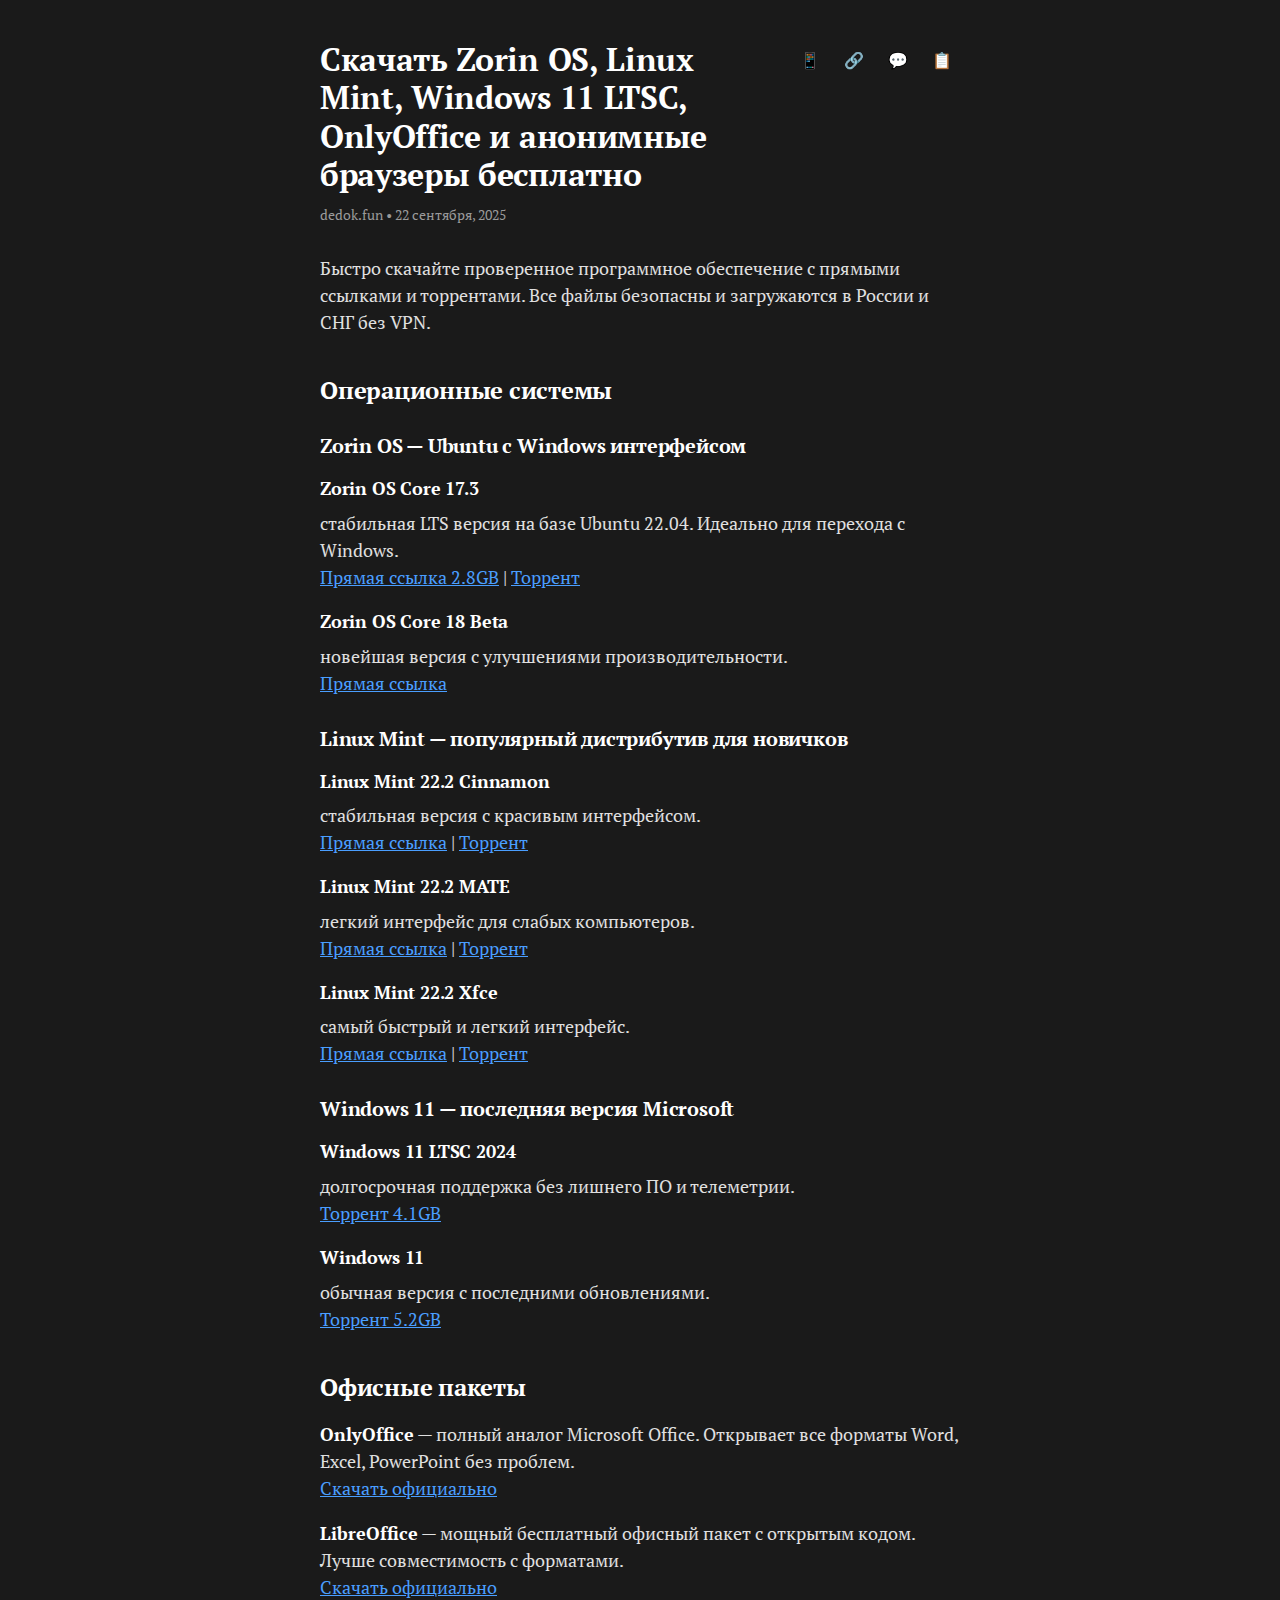
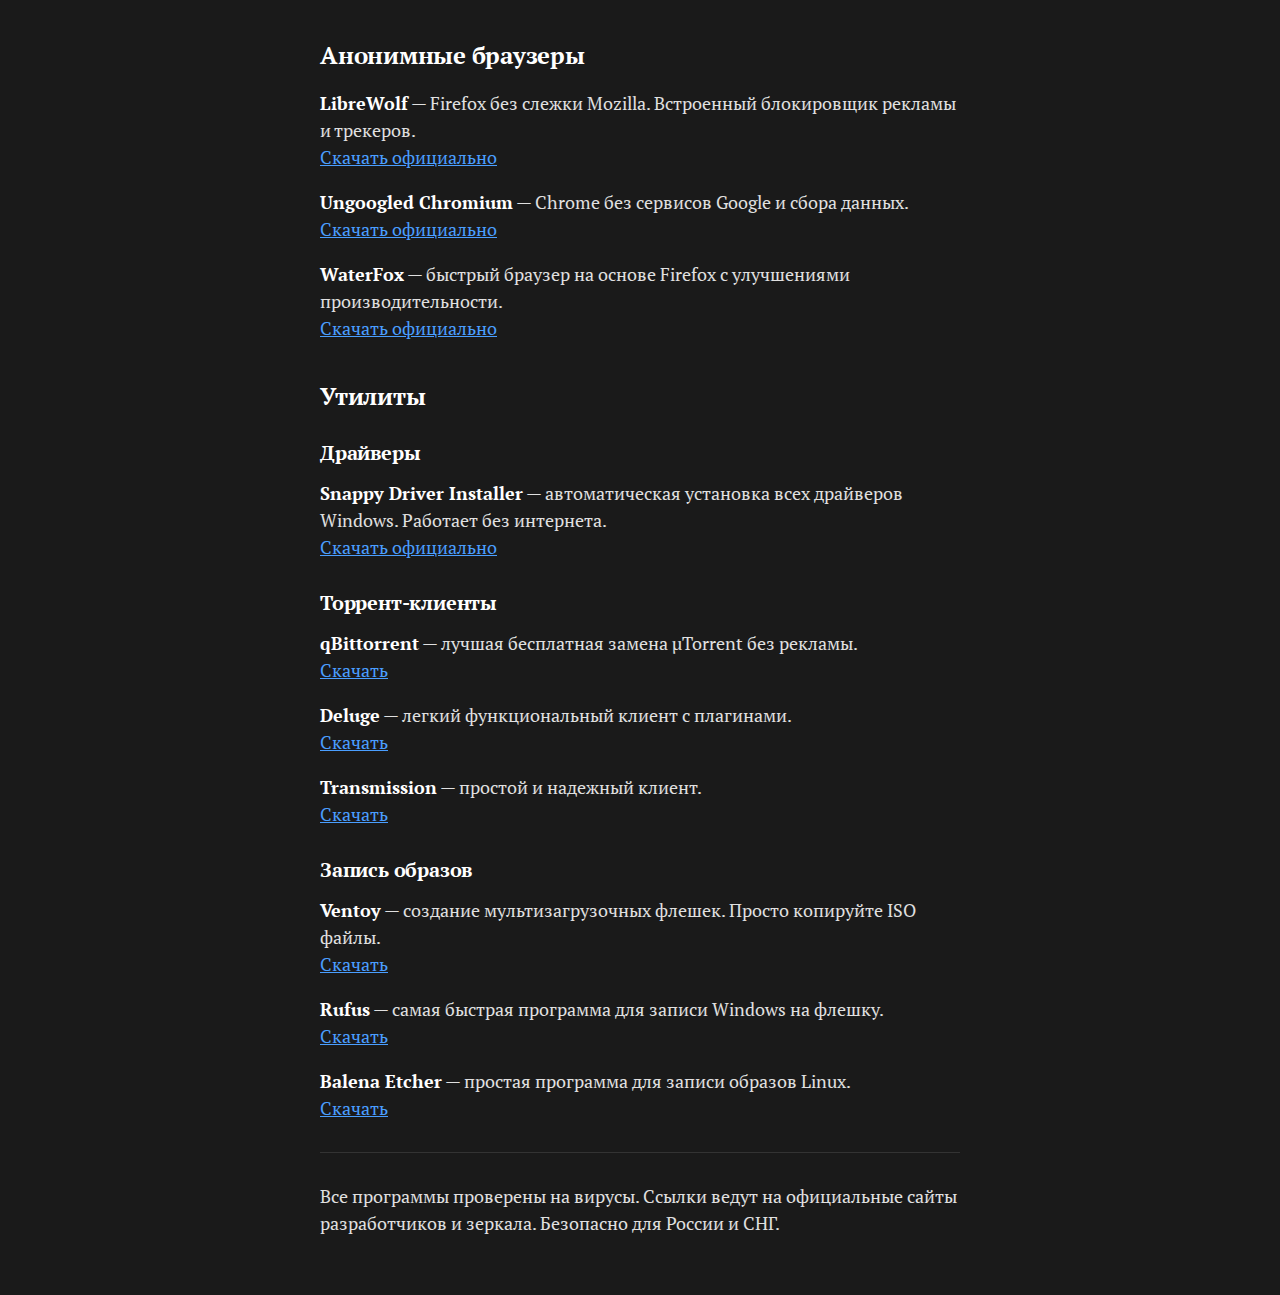
<file: index.html>
<!DOCTYPE html>
<html lang="ru">
<head>
    <meta charset="UTF-8">
    <meta name="viewport" content="width=device-width, initial-scale=1.0">
    <title>Скачать Zorin OS, Linux Mint, Windows 11 LTSC, OnlyOffice и анонимные браузеры бесплатно | Быстрые зеркала | dedok.fun</title>
    <meta name="description" content="Быстро скачайте Zorin OS 17.3, Linux Mint 22.2, Windows 11 LTSC 2024, OnlyOffice, LibreWolf, Ungoogled Chromium. Прямые ссылки и торренты для России и СНГ. Без регистрации.">
    <meta name="keywords" content="скачать zorin os, скачать linux mint, windows 11 ltsc торрент, onlyoffice скачать, librewolf браузер, ungoogled chromium, snappy driver installer, ventoy, rufus, торрент клиент, deluge, быстрые зеркала zorin os">
    <meta name="author" content="dedok.fun">
    <link rel="canonical" href="https://dedok.fun/">
    
    <!-- Open Graph meta tags -->
    <meta property="og:title" content="Скачать Zorin OS, Linux Mint, Windows 11 LTSC, OnlyOffice и анонимные браузеры бесплатно | dedok.fun">
    <meta property="og:description" content="Быстро скачайте Zorin OS 17.3, Linux Mint 22.2, Windows 11 LTSC 2024, OnlyOffice, LibreWolf, Ungoogled Chromium. Прямые ссылки и торренты для России и СНГ. Без регистрации.">
    <meta property="og:url" content="https://dedok.fun/">
    <meta property="og:type" content="article">
    <meta property="og:site_name" content="dedok.fun">
    <meta property="article:author" content="dedok.fun">
    <meta property="article:published_time" content="2025-09-22T10:00:00+03:00">
    
    <!-- Twitter Card meta tags -->
    <meta name="twitter:card" content="summary">
    <meta name="twitter:title" content="Скачать Zorin OS, Linux Mint, Windows 11 LTSC, OnlyOffice и анонимные браузеры бесплатно">
    <meta name="twitter:description" content="Быстро скачайте проверенное ПО с прямыми ссылками и торрентами для России и СНГ">
    
    <!-- Language -->
    <meta http-equiv="content-language" content="ru">
    <link rel="alternate" hreflang="ru" href="https://dedok.fun/">
    
    <link rel="preconnect" href="https://fonts.googleapis.com">
    <link rel="preconnect" href="https://fonts.gstatic.com" crossorigin>
    <link href="https://fonts.googleapis.com/css2?family=PT+Serif:ital,wght@0,400;0,700;1,400&display=swap" rel="stylesheet">
    <link rel="stylesheet" href="style.css">
    
    <!-- Schema.org structured data -->
    <script type="application/ld+json">
    {
      "@context": "https://schema.org",
      "@type": "Article",
      "headline": "Скачать Zorin OS, Linux Mint, Windows 11 LTSC, OnlyOffice и анонимные браузеры бесплатно / Быстрые зеркала",
      "description": "Быстро скачайте Zorin OS 17.3, Linux Mint 22.2, Windows 11 LTSC 2024, OnlyOffice, LibreWolf, Ungoogled Chromium. Прямые ссылки и торренты для России и СНГ. Без регистрации.",
      "author": {
        "@type": "Organization",
        "name": "dedok.fun"
      },
      "publisher": {
        "@type": "Organization",
        "name": "dedok.fun"
      },
      "datePublished": "2025-09-22T10:00:00+03:00",
      "dateModified": "2025-09-22T10:00:00+03:00",
      "mainEntityOfPage": {
        "@type": "WebPage",
        "@id": "https://dedok.fun/"
      },
      "inLanguage": "ru"
    }
    </script>
    
    <script type="application/ld+json">
    {
      "@context": "https://schema.org",
      "@type": "Organization",
      "name": "dedok.fun",
      "url": "https://dedok.fun/",
      "description": "Каталог проверенного программного обеспечения для скачивания"
    }
    </script>
    
    <script type="application/ld+json">
    {
      "@context": "https://schema.org",
      "@type": "BreadcrumbList",
      "itemListElement": [{
        "@type": "ListItem",
        "position": 1,
        "name": "dedok.fun",
        "item": "https://dedok.fun/"
      }]
    }
    </script>
</head>
<body>
    <div class="container">
        <article class="telegraph-article">
            <!-- Заголовок статьи с кнопками поделиться -->
            <div class="article-header">
                <h1 class="article-title">Скачать Zorin OS, Linux Mint, Windows 11 LTSC, OnlyOffice и анонимные браузеры бесплатно</h1>
                <div class="share-buttons">
                    <button class="share-btn" data-share="telegram" title="Поделиться в Telegram">📱</button>
                    <button class="share-btn" data-share="vk" title="Поделиться ВКонтакте">🔗</button>
                    <button class="share-btn" data-share="whatsapp" title="Поделиться в WhatsApp">💬</button>
                    <button class="share-btn" data-share="copy" title="Копировать ссылку">📋</button>
                </div>
            </div>
            
            <!-- Подзаголовок с автором и датой -->
            <div class="article-subtitle">
                <span class="author">dedok.fun</span> • <span class="date">22 сентября, 2025</span>
            </div>
            
            <!-- Описание -->
            <p class="article-lead">Быстро скачайте проверенное программное обеспечение с прямыми ссылками и торрентами. Все файлы безопасны и загружаются в России и СНГ без VPN.</p>
            
            <!-- Операционные системы -->
            <h2>Операционные системы</h2>
            
            <h3>Zorin OS — Ubuntu с Windows интерфейсом</h3>
            
            <h4>Zorin OS Core 17.3</h4>
            <p>стабильная LTS версия на базе Ubuntu 22.04. Идеально для перехода с Windows.<br>
            <a href="https://mirror.ihost.md/zorinos/17/Zorin-OS-17.3-Core-64-bit-r2.iso" target="_blank">Прямая ссылка 2.8GB</a> | <a href="https://fosstorrents.com/thankyou/?name=zorin-os&cat=Core&id=0&hybrid=0" target="_blank">Торрент</a></p>
            
            <h4>Zorin OS Core 18 Beta</h4>
            <p>новейшая версия с улучшениями производительности.<br>
            <a href="https://mirror.ihost.md/zorinos/18/Zorin-OS-18-Core-Beta-64-bit.iso" target="_blank">Прямая ссылка</a></p>
            
            <h3>Linux Mint — популярный дистрибутив для новичков</h3>
            
            <h4>Linux Mint 22.2 Cinnamon</h4>
            <p>стабильная версия с красивым интерфейсом.<br>
            <a href="http://mirrors.powernet.com.ru/linuxmint/stable/22.2/linuxmint-22.2-cinnamon-64bit.iso" target="_blank">Прямая ссылка</a> | <a href="https://www.linuxmint.com/torrents/linuxmint-22.2-cinnamon-64bit.iso.torrent" target="_blank">Торрент</a></p>
            
            <h4>Linux Mint 22.2 MATE</h4>
            <p>легкий интерфейс для слабых компьютеров.<br>
            <a href="http://mirrors.powernet.com.ru/linuxmint/stable/22.2/linuxmint-22.2-mate-64bit.iso" target="_blank">Прямая ссылка</a> | <a href="https://www.linuxmint.com/torrents/linuxmint-22.2-mate-64bit.iso.torrent" target="_blank">Торрент</a></p>
            
            <h4>Linux Mint 22.2 Xfce</h4>
            <p>самый быстрый и легкий интерфейс.<br>
            <a href="http://mirrors.powernet.com.ru/linuxmint/stable/22.2/linuxmint-22.2-xfce-64bit.iso" target="_blank">Прямая ссылка</a> | <a href="https://www.linuxmint.com/torrents/linuxmint-22.2-xfce-64bit.iso.torrent" target="_blank">Торрент</a></p>
            
            <h3>Windows 11 — последняя версия Microsoft</h3>
            
            <h4>Windows 11 LTSC 2024</h4>
            <p>долгосрочная поддержка без лишнего ПО и телеметрии.<br>
            <a href="https://comss.cloud/ru-ru_windows_11_enterprise_ltsc_2024_x64_dvd_f9af5773.iso.torrent" target="_blank">Торрент 4.1GB</a></p>
            
            <h4>Windows 11</h4>
            <p>обычная версия с последними обновлениями.<br>
            <a href="https://comss.cloud/26100.4061.250508-1755.GE_RELEASE_SVC_PROD1_CLIENTMULTI_X64FRE_RU-RU.ISO.torrent" target="_blank">Торрент 5.2GB</a></p>
            
            <!-- Офисные пакеты -->
            <h2>Офисные пакеты</h2>
            
            <p><strong>OnlyOffice</strong> — полный аналог Microsoft Office. Открывает все форматы Word, Excel, PowerPoint без проблем.<br>
            <a href="https://www.onlyoffice.com/ru/download-desktop.aspx?from=desktop" target="_blank">Скачать официально</a></p>
            
            <p><strong>LibreOffice</strong> — мощный бесплатный офисный пакет с открытым кодом. Лучше совместимость с форматами.<br>
            <a href="https://www.libreoffice.org/download/download-libreoffice/" target="_blank">Скачать официально</a></p>
            
            <!-- Анонимные браузеры -->
            <h2>Анонимные браузеры</h2>
            
            <p><strong>LibreWolf</strong> — Firefox без слежки Mozilla. Встроенный блокировщик рекламы и трекеров.<br>
            <a href="https://librewolf.net/" target="_blank">Скачать официально</a></p>
            
            <p><strong>Ungoogled Chromium</strong> — Chrome без сервисов Google и сбора данных.<br>
            <a href="https://ungoogled-software.github.io/ungoogled-chromium-binaries/" target="_blank">Скачать официально</a></p>
            
            <p><strong>WaterFox</strong> — быстрый браузер на основе Firefox с улучшениями производительности.<br>
            <a href="https://www.waterfox.net/download/" target="_blank">Скачать официально</a></p>
            
            <!-- Утилиты -->
            <h2>Утилиты</h2>
            
            <h3>Драйверы</h3>
            <p><strong>Snappy Driver Installer</strong> — автоматическая установка всех драйверов Windows. Работает без интернета.<br>
            <a href="https://sdi-tool.org/download/?lang=ru" target="_blank">Скачать официально</a></p>
            
            <h3>Торрент-клиенты</h3>
            <p><strong>qBittorrent</strong> — лучшая бесплатная замена µTorrent без рекламы.<br>
            <a href="https://www.qbittorrent.org/download" target="_blank">Скачать</a></p>
            
            <p><strong>Deluge</strong> — легкий функциональный клиент с плагинами.<br>
            <a href="https://deluge-torrent.org/download/" target="_blank">Скачать</a></p>
            
            <p><strong>Transmission</strong> — простой и надежный клиент.<br>
            <a href="https://transmissionbt.com/download" target="_blank">Скачать</a></p>
            
            <h3>Запись образов</h3>
            <p><strong>Ventoy</strong> — создание мультизагрузочных флешек. Просто копируйте ISO файлы.<br>
            <a href="https://www.ventoy.net/en/download.html" target="_blank">Скачать</a></p>
            
            <p><strong>Rufus</strong> — самая быстрая программа для записи Windows на флешку.<br>
            <a href="https://github.com/pbatard/rufus/releases/download/v4.9/rufus-4.9p.exe" target="_blank">Скачать</a></p>
            
            <p><strong>Balena Etcher</strong> — простая программа для записи образов Linux.<br>
            <a href="https://etcher.balena.io/#download-etcher" target="_blank">Скачать</a></p>
            
            <hr>
            
            <p>Все программы проверены на вирусы. Ссылки ведут на официальные сайты разработчиков и зеркала. Безопасно для России и СНГ.</p>
            
            <div class="copy-notification hidden" id="copyNotification">
                Ссылка скопирована!
            </div>
        </article>
    </div>
    
    <script src="app.js"></script>
</body>
</html>
</file>
<file: style.css>
:root {
  /* Primitive Color Tokens */
  --color-white: rgba(255, 255, 255, 1);
  --color-black: rgba(0, 0, 0, 1);
  --color-cream-50: rgba(252, 252, 249, 1);
  --color-cream-100: rgba(255, 255, 253, 1);
  --color-gray-200: rgba(245, 245, 245, 1);
  --color-gray-300: rgba(167, 169, 169, 1);
  --color-gray-400: rgba(119, 124, 124, 1);
  --color-slate-500: rgba(98, 108, 113, 1);
  --color-brown-600: rgba(94, 82, 64, 1);
  --color-charcoal-700: rgba(31, 33, 33, 1);
  --color-charcoal-800: rgba(38, 40, 40, 1);
  --color-slate-900: rgba(19, 52, 59, 1);
  --color-teal-300: rgba(50, 184, 198, 1);
  --color-teal-400: rgba(45, 166, 178, 1);
  --color-teal-500: rgba(33, 128, 141, 1);
  --color-teal-600: rgba(29, 116, 128, 1);
  --color-teal-700: rgba(26, 104, 115, 1);
  --color-teal-800: rgba(41, 150, 161, 1);
  --color-red-400: rgba(255, 84, 89, 1);
  --color-red-500: rgba(192, 21, 47, 1);
  --color-orange-400: rgba(230, 129, 97, 1);
  --color-orange-500: rgba(168, 75, 47, 1);

  /* RGB versions for opacity control */
  --color-brown-600-rgb: 94, 82, 64;
  --color-teal-500-rgb: 33, 128, 141;
  --color-slate-900-rgb: 19, 52, 59;
  --color-slate-500-rgb: 98, 108, 113;
  --color-red-500-rgb: 192, 21, 47;
  --color-red-400-rgb: 255, 84, 89;
  --color-orange-500-rgb: 168, 75, 47;
  --color-orange-400-rgb: 230, 129, 97;

  /* Background color tokens (Light Mode) */
  --color-bg-1: rgba(59, 130, 246, 0.08); /* Light blue */
  --color-bg-2: rgba(245, 158, 11, 0.08); /* Light yellow */
  --color-bg-3: rgba(34, 197, 94, 0.08); /* Light green */
  --color-bg-4: rgba(239, 68, 68, 0.08); /* Light red */
  --color-bg-5: rgba(147, 51, 234, 0.08); /* Light purple */
  --color-bg-6: rgba(249, 115, 22, 0.08); /* Light orange */
  --color-bg-7: rgba(236, 72, 153, 0.08); /* Light pink */
  --color-bg-8: rgba(6, 182, 212, 0.08); /* Light cyan */

  /* Semantic Color Tokens (Light Mode) */
  --color-background: var(--color-cream-50);
  --color-surface: var(--color-cream-100);
  --color-text: var(--color-slate-900);
  --color-text-secondary: var(--color-slate-500);
  --color-primary: var(--color-teal-500);
  --color-primary-hover: var(--color-teal-600);
  --color-primary-active: var(--color-teal-700);
  --color-secondary: rgba(var(--color-brown-600-rgb), 0.12);
  --color-secondary-hover: rgba(var(--color-brown-600-rgb), 0.2);
  --color-secondary-active: rgba(var(--color-brown-600-rgb), 0.25);
  --color-border: rgba(var(--color-brown-600-rgb), 0.2);
  --color-btn-primary-text: var(--color-cream-50);
  --color-card-border: rgba(var(--color-brown-600-rgb), 0.12);
  --color-card-border-inner: rgba(var(--color-brown-600-rgb), 0.12);
  --color-error: var(--color-red-500);
  --color-success: var(--color-teal-500);
  --color-warning: var(--color-orange-500);
  --color-info: var(--color-slate-500);
  --color-focus-ring: rgba(var(--color-teal-500-rgb), 0.4);
  --color-select-caret: rgba(var(--color-slate-900-rgb), 0.8);

  /* Common style patterns */
  --focus-ring: 0 0 0 3px var(--color-focus-ring);
  --focus-outline: 2px solid var(--color-primary);
  --status-bg-opacity: 0.15;
  --status-border-opacity: 0.25;
  --select-caret-light: url("data:image/svg+xml,%3Csvg xmlns='http://www.w3.org/2000/svg' width='16' height='16' viewBox='0 0 24 24' fill='none' stroke='%23134252' stroke-width='2' stroke-linecap='round' stroke-linejoin='round'%3E%3Cpolyline points='6 9 12 15 18 9'%3E%3C/polyline%3E%3C/svg%3E");
  --select-caret-dark: url("data:image/svg+xml,%3Csvg xmlns='http://www.w3.org/2000/svg' width='16' height='16' viewBox='0 0 24 24' fill='none' stroke='%23f5f5f5' stroke-width='2' stroke-linecap='round' stroke-linejoin='round'%3E%3Cpolyline points='6 9 12 15 18 9'%3E%3C/polyline%3E%3C/svg%3E");

  /* RGB versions for opacity control */
  --color-success-rgb: 33, 128, 141;
  --color-error-rgb: 192, 21, 47;
  --color-warning-rgb: 168, 75, 47;
  --color-info-rgb: 98, 108, 113;

  /* Typography */
  --font-family-base: "FKGroteskNeue", "Geist", "Inter", -apple-system,
    BlinkMacSystemFont, "Segoe UI", Roboto, sans-serif;
  --font-family-mono: "Berkeley Mono", ui-monospace, SFMono-Regular, Menlo,
    Monaco, Consolas, monospace;
  --font-size-xs: 11px;
  --font-size-sm: 12px;
  --font-size-base: 14px;
  --font-size-md: 14px;
  --font-size-lg: 16px;
  --font-size-xl: 18px;
  --font-size-2xl: 20px;
  --font-size-3xl: 24px;
  --font-size-4xl: 30px;
  --font-weight-normal: 400;
  --font-weight-medium: 500;
  --font-weight-semibold: 550;
  --font-weight-bold: 600;
  --line-height-tight: 1.2;
  --line-height-normal: 1.5;
  --letter-spacing-tight: -0.01em;

  /* Spacing */
  --space-0: 0;
  --space-1: 1px;
  --space-2: 2px;
  --space-4: 4px;
  --space-6: 6px;
  --space-8: 8px;
  --space-10: 10px;
  --space-12: 12px;
  --space-16: 16px;
  --space-20: 20px;
  --space-24: 24px;
  --space-32: 32px;

  /* Border Radius */
  --radius-sm: 6px;
  --radius-base: 8px;
  --radius-md: 10px;
  --radius-lg: 12px;
  --radius-full: 9999px;

  /* Shadows */
  --shadow-xs: 0 1px 2px rgba(0, 0, 0, 0.02);
  --shadow-sm: 0 1px 3px rgba(0, 0, 0, 0.04), 0 1px 2px rgba(0, 0, 0, 0.02);
  --shadow-md: 0 4px 6px -1px rgba(0, 0, 0, 0.04),
    0 2px 4px -1px rgba(0, 0, 0, 0.02);
  --shadow-lg: 0 10px 15px -3px rgba(0, 0, 0, 0.04),
    0 4px 6px -2px rgba(0, 0, 0, 0.02);
  --shadow-inset-sm: inset 0 1px 0 rgba(255, 255, 255, 0.15),
    inset 0 -1px 0 rgba(0, 0, 0, 0.03);

  /* Animation */
  --duration-fast: 150ms;
  --duration-normal: 250ms;
  --ease-standard: cubic-bezier(0.16, 1, 0.3, 1);

  /* Layout */
  --container-sm: 640px;
  --container-md: 768px;
  --container-lg: 1024px;
  --container-xl: 1280px;
}

/* Dark mode colors */
@media (prefers-color-scheme: dark) {
  :root {
    /* RGB versions for opacity control (Dark Mode) */
    --color-gray-400-rgb: 119, 124, 124;
    --color-teal-300-rgb: 50, 184, 198;
    --color-gray-300-rgb: 167, 169, 169;
    --color-gray-200-rgb: 245, 245, 245;

    /* Background color tokens (Dark Mode) */
    --color-bg-1: rgba(29, 78, 216, 0.15); /* Dark blue */
    --color-bg-2: rgba(180, 83, 9, 0.15); /* Dark yellow */
    --color-bg-3: rgba(21, 128, 61, 0.15); /* Dark green */
    --color-bg-4: rgba(185, 28, 28, 0.15); /* Dark red */
    --color-bg-5: rgba(107, 33, 168, 0.15); /* Dark purple */
    --color-bg-6: rgba(194, 65, 12, 0.15); /* Dark orange */
    --color-bg-7: rgba(190, 24, 93, 0.15); /* Dark pink */
    --color-bg-8: rgba(8, 145, 178, 0.15); /* Dark cyan */

    /* Semantic Color Tokens (Dark Mode) */
    --color-background: var(--color-charcoal-700);
    --color-surface: var(--color-charcoal-800);
    --color-text: var(--color-gray-200);
    --color-text-secondary: rgba(var(--color-gray-300-rgb), 0.7);
    --color-primary: var(--color-teal-300);
    --color-primary-hover: var(--color-teal-400);
    --color-primary-active: var(--color-teal-800);
    --color-secondary: rgba(var(--color-gray-400-rgb), 0.15);
    --color-secondary-hover: rgba(var(--color-gray-400-rgb), 0.25);
    --color-secondary-active: rgba(var(--color-gray-400-rgb), 0.3);
    --color-border: rgba(var(--color-gray-400-rgb), 0.3);
    --color-error: var(--color-red-400);
    --color-success: var(--color-teal-300);
    --color-warning: var(--color-orange-400);
    --color-info: var(--color-gray-300);
    --color-focus-ring: rgba(var(--color-teal-300-rgb), 0.4);
    --color-btn-primary-text: var(--color-slate-900);
    --color-card-border: rgba(var(--color-gray-400-rgb), 0.2);
    --color-card-border-inner: rgba(var(--color-gray-400-rgb), 0.15);
    --shadow-inset-sm: inset 0 1px 0 rgba(255, 255, 255, 0.1),
      inset 0 -1px 0 rgba(0, 0, 0, 0.15);
    --button-border-secondary: rgba(var(--color-gray-400-rgb), 0.2);
    --color-border-secondary: rgba(var(--color-gray-400-rgb), 0.2);
    --color-select-caret: rgba(var(--color-gray-200-rgb), 0.8);

    /* Common style patterns - updated for dark mode */
    --focus-ring: 0 0 0 3px var(--color-focus-ring);
    --focus-outline: 2px solid var(--color-primary);
    --status-bg-opacity: 0.15;
    --status-border-opacity: 0.25;
    --select-caret-light: url("data:image/svg+xml,%3Csvg xmlns='http://www.w3.org/2000/svg' width='16' height='16' viewBox='0 0 24 24' fill='none' stroke='%23134252' stroke-width='2' stroke-linecap='round' stroke-linejoin='round'%3E%3Cpolyline points='6 9 12 15 18 9'%3E%3C/polyline%3E%3C/svg%3E");
    --select-caret-dark: url("data:image/svg+xml,%3Csvg xmlns='http://www.w3.org/2000/svg' width='16' height='16' viewBox='0 0 24 24' fill='none' stroke='%23f5f5f5' stroke-width='2' stroke-linecap='round' stroke-linejoin='round'%3E%3Cpolyline points='6 9 12 15 18 9'%3E%3C/polyline%3E%3C/svg%3E");

    /* RGB versions for dark mode */
    --color-success-rgb: var(--color-teal-300-rgb);
    --color-error-rgb: var(--color-red-400-rgb);
    --color-warning-rgb: var(--color-orange-400-rgb);
    --color-info-rgb: var(--color-gray-300-rgb);
  }
}

/* Data attribute for manual theme switching */
[data-color-scheme="dark"] {
  /* RGB versions for opacity control (dark mode) */
  --color-gray-400-rgb: 119, 124, 124;
  --color-teal-300-rgb: 50, 184, 198;
  --color-gray-300-rgb: 167, 169, 169;
  --color-gray-200-rgb: 245, 245, 245;

  /* Colorful background palette - Dark Mode */
  --color-bg-1: rgba(29, 78, 216, 0.15); /* Dark blue */
  --color-bg-2: rgba(180, 83, 9, 0.15); /* Dark yellow */
  --color-bg-3: rgba(21, 128, 61, 0.15); /* Dark green */
  --color-bg-4: rgba(185, 28, 28, 0.15); /* Dark red */
  --color-bg-5: rgba(107, 33, 168, 0.15); /* Dark purple */
  --color-bg-6: rgba(194, 65, 12, 0.15); /* Dark orange */
  --color-bg-7: rgba(190, 24, 93, 0.15); /* Dark pink */
  --color-bg-8: rgba(8, 145, 178, 0.15); /* Dark cyan */

  /* Semantic Color Tokens (Dark Mode) */
  --color-background: var(--color-charcoal-700);
  --color-surface: var(--color-charcoal-800);
  --color-text: var(--color-gray-200);
  --color-text-secondary: rgba(var(--color-gray-300-rgb), 0.7);
  --color-primary: var(--color-teal-300);
  --color-primary-hover: var(--color-teal-400);
  --color-primary-active: var(--color-teal-800);
  --color-secondary: rgba(var(--color-gray-400-rgb), 0.15);
  --color-secondary-hover: rgba(var(--color-gray-400-rgb), 0.25);
  --color-secondary-active: rgba(var(--color-gray-400-rgb), 0.3);
  --color-border: rgba(var(--color-gray-400-rgb), 0.3);
  --color-error: var(--color-red-400);
  --color-success: var(--color-teal-300);
  --color-warning: var(--color-orange-400);
  --color-info: var(--color-gray-300);
  --color-focus-ring: rgba(var(--color-teal-300-rgb), 0.4);
  --color-btn-primary-text: var(--color-slate-900);
  --color-card-border: rgba(var(--color-gray-400-rgb), 0.15);
  --color-card-border-inner: rgba(var(--color-gray-400-rgb), 0.15);
  --shadow-inset-sm: inset 0 1px 0 rgba(255, 255, 255, 0.1),
    inset 0 -1px 0 rgba(0, 0, 0, 0.15);
  --color-border-secondary: rgba(var(--color-gray-400-rgb), 0.2);
  --color-select-caret: rgba(var(--color-gray-200-rgb), 0.8);

  /* Common style patterns - updated for dark mode */
  --focus-ring: 0 0 0 3px var(--color-focus-ring);
  --focus-outline: 2px solid var(--color-primary);
  --status-bg-opacity: 0.15;
  --status-border-opacity: 0.25;
  --select-caret-light: url("data:image/svg+xml,%3Csvg xmlns='http://www.w3.org/2000/svg' width='16' height='16' viewBox='0 0 24 24' fill='none' stroke='%23134252' stroke-width='2' stroke-linecap='round' stroke-linejoin='round'%3E%3Cpolyline points='6 9 12 15 18 9'%3E%3C/polyline%3E%3C/svg%3E");
  --select-caret-dark: url("data:image/svg+xml,%3Csvg xmlns='http://www.w3.org/2000/svg' width='16' height='16' viewBox='0 0 24 24' fill='none' stroke='%23f5f5f5' stroke-width='2' stroke-linecap='round' stroke-linejoin='round'%3E%3Cpolyline points='6 9 12 15 18 9'%3E%3C/polyline%3E%3C/svg%3E");

  /* RGB versions for dark mode */
  --color-success-rgb: var(--color-teal-300-rgb);
  --color-error-rgb: var(--color-red-400-rgb);
  --color-warning-rgb: var(--color-orange-400-rgb);
  --color-info-rgb: var(--color-gray-300-rgb);
}

[data-color-scheme="light"] {
  /* RGB versions for opacity control (light mode) */
  --color-brown-600-rgb: 94, 82, 64;
  --color-teal-500-rgb: 33, 128, 141;
  --color-slate-900-rgb: 19, 52, 59;

  /* Semantic Color Tokens (Light Mode) */
  --color-background: var(--color-cream-50);
  --color-surface: var(--color-cream-100);
  --color-text: var(--color-slate-900);
  --color-text-secondary: var(--color-slate-500);
  --color-primary: var(--color-teal-500);
  --color-primary-hover: var(--color-teal-600);
  --color-primary-active: var(--color-teal-700);
  --color-secondary: rgba(var(--color-brown-600-rgb), 0.12);
  --color-secondary-hover: rgba(var(--color-brown-600-rgb), 0.2);
  --color-secondary-active: rgba(var(--color-brown-600-rgb), 0.25);
  --color-border: rgba(var(--color-brown-600-rgb), 0.2);
  --color-btn-primary-text: var(--color-cream-50);
  --color-card-border: rgba(var(--color-brown-600-rgb), 0.12);
  --color-card-border-inner: rgba(var(--color-brown-600-rgb), 0.12);
  --color-error: var(--color-red-500);
  --color-success: var(--color-teal-500);
  --color-warning: var(--color-orange-500);
  --color-info: var(--color-slate-500);
  --color-focus-ring: rgba(var(--color-teal-500-rgb), 0.4);

  /* RGB versions for light mode */
  --color-success-rgb: var(--color-teal-500-rgb);
  --color-error-rgb: var(--color-red-500-rgb);
  --color-warning-rgb: var(--color-orange-500-rgb);
  --color-info-rgb: var(--color-slate-500-rgb);
}

/* Base styles */
html {
  font-size: var(--font-size-base);
  font-family: var(--font-family-base);
  line-height: var(--line-height-normal);
  color: var(--color-text);
  background-color: var(--color-background);
  -webkit-font-smoothing: antialiased;
  box-sizing: border-box;
}

body {
  margin: 0;
  padding: 0;
}

*,
*::before,
*::after {
  box-sizing: inherit;
}

/* Typography */
h1,
h2,
h3,
h4,
h5,
h6 {
  margin: 0;
  font-weight: var(--font-weight-semibold);
  line-height: var(--line-height-tight);
  color: var(--color-text);
  letter-spacing: var(--letter-spacing-tight);
}

h1 {
  font-size: var(--font-size-4xl);
}
h2 {
  font-size: var(--font-size-3xl);
}
h3 {
  font-size: var(--font-size-2xl);
}
h4 {
  font-size: var(--font-size-xl);
}
h5 {
  font-size: var(--font-size-lg);
}
h6 {
  font-size: var(--font-size-md);
}

p {
  margin: 0 0 var(--space-16) 0;
}

a {
  color: var(--color-primary);
  text-decoration: none;
  transition: color var(--duration-fast) var(--ease-standard);
}

a:hover {
  color: var(--color-primary-hover);
}

code,
pre {
  font-family: var(--font-family-mono);
  font-size: calc(var(--font-size-base) * 0.95);
  background-color: var(--color-secondary);
  border-radius: var(--radius-sm);
}

code {
  padding: var(--space-1) var(--space-4);
}

pre {
  padding: var(--space-16);
  margin: var(--space-16) 0;
  overflow: auto;
  border: 1px solid var(--color-border);
}

pre code {
  background: none;
  padding: 0;
}

/* Buttons */
.btn {
  display: inline-flex;
  align-items: center;
  justify-content: center;
  padding: var(--space-8) var(--space-16);
  border-radius: var(--radius-base);
  font-size: var(--font-size-base);
  font-weight: 500;
  line-height: 1.5;
  cursor: pointer;
  transition: all var(--duration-normal) var(--ease-standard);
  border: none;
  text-decoration: none;
  position: relative;
}

.btn:focus-visible {
  outline: none;
  box-shadow: var(--focus-ring);
}

.btn--primary {
  background: var(--color-primary);
  color: var(--color-btn-primary-text);
}

.btn--primary:hover {
  background: var(--color-primary-hover);
}

.btn--primary:active {
  background: var(--color-primary-active);
}

.btn--secondary {
  background: var(--color-secondary);
  color: var(--color-text);
}

.btn--secondary:hover {
  background: var(--color-secondary-hover);
}

.btn--secondary:active {
  background: var(--color-secondary-active);
}

.btn--outline {
  background: transparent;
  border: 1px solid var(--color-border);
  color: var(--color-text);
}

.btn--outline:hover {
  background: var(--color-secondary);
}

.btn--sm {
  padding: var(--space-4) var(--space-12);
  font-size: var(--font-size-sm);
  border-radius: var(--radius-sm);
}

.btn--lg {
  padding: var(--space-10) var(--space-20);
  font-size: var(--font-size-lg);
  border-radius: var(--radius-md);
}

.btn--full-width {
  width: 100%;
}

.btn:disabled {
  opacity: 0.5;
  cursor: not-allowed;
}

/* Form elements */
.form-control {
  display: block;
  width: 100%;
  padding: var(--space-8) var(--space-12);
  font-size: var(--font-size-md);
  line-height: 1.5;
  color: var(--color-text);
  background-color: var(--color-surface);
  border: 1px solid var(--color-border);
  border-radius: var(--radius-base);
  transition: border-color var(--duration-fast) var(--ease-standard),
    box-shadow var(--duration-fast) var(--ease-standard);
}

textarea.form-control {
  font-family: var(--font-family-base);
  font-size: var(--font-size-base);
}

select.form-control {
  padding: var(--space-8) var(--space-12);
  -webkit-appearance: none;
  -moz-appearance: none;
  appearance: none;
  background-image: var(--select-caret-light);
  background-repeat: no-repeat;
  background-position: right var(--space-12) center;
  background-size: 16px;
  padding-right: var(--space-32);
}

/* Add a dark mode specific caret */
@media (prefers-color-scheme: dark) {
  select.form-control {
    background-image: var(--select-caret-dark);
  }
}

/* Also handle data-color-scheme */
[data-color-scheme="dark"] select.form-control {
  background-image: var(--select-caret-dark);
}

[data-color-scheme="light"] select.form-control {
  background-image: var(--select-caret-light);
}

.form-control:focus {
  border-color: var(--color-primary);
  outline: var(--focus-outline);
}

.form-label {
  display: block;
  margin-bottom: var(--space-8);
  font-weight: var(--font-weight-medium);
  font-size: var(--font-size-sm);
}

.form-group {
  margin-bottom: var(--space-16);
}

/* Card component */
.card {
  background-color: var(--color-surface);
  border-radius: var(--radius-lg);
  border: 1px solid var(--color-card-border);
  box-shadow: var(--shadow-sm);
  overflow: hidden;
  transition: box-shadow var(--duration-normal) var(--ease-standard);
}

.card:hover {
  box-shadow: var(--shadow-md);
}

.card__body {
  padding: var(--space-16);
}

.card__header,
.card__footer {
  padding: var(--space-16);
  border-bottom: 1px solid var(--color-card-border-inner);
}

/* Status indicators - simplified with CSS variables */
.status {
  display: inline-flex;
  align-items: center;
  padding: var(--space-6) var(--space-12);
  border-radius: var(--radius-full);
  font-weight: var(--font-weight-medium);
  font-size: var(--font-size-sm);
}

.status--success {
  background-color: rgba(
    var(--color-success-rgb, 33, 128, 141),
    var(--status-bg-opacity)
  );
  color: var(--color-success);
  border: 1px solid
    rgba(var(--color-success-rgb, 33, 128, 141), var(--status-border-opacity));
}

.status--error {
  background-color: rgba(
    var(--color-error-rgb, 192, 21, 47),
    var(--status-bg-opacity)
  );
  color: var(--color-error);
  border: 1px solid
    rgba(var(--color-error-rgb, 192, 21, 47), var(--status-border-opacity));
}

.status--warning {
  background-color: rgba(
    var(--color-warning-rgb, 168, 75, 47),
    var(--status-bg-opacity)
  );
  color: var(--color-warning);
  border: 1px solid
    rgba(var(--color-warning-rgb, 168, 75, 47), var(--status-border-opacity));
}

.status--info {
  background-color: rgba(
    var(--color-info-rgb, 98, 108, 113),
    var(--status-bg-opacity)
  );
  color: var(--color-info);
  border: 1px solid
    rgba(var(--color-info-rgb, 98, 108, 113), var(--status-border-opacity));
}

/* Container layout */
.container {
  width: 100%;
  margin-right: auto;
  margin-left: auto;
  padding-right: var(--space-16);
  padding-left: var(--space-16);
}

@media (min-width: 640px) {
  .container {
    max-width: var(--container-sm);
  }
}
@media (min-width: 768px) {
  .container {
    max-width: var(--container-md);
  }
}
@media (min-width: 1024px) {
  .container {
    max-width: var(--container-lg);
  }
}
@media (min-width: 1280px) {
  .container {
    max-width: var(--container-xl);
  }
}

/* Utility classes */
.flex {
  display: flex;
}
.flex-col {
  flex-direction: column;
}
.items-center {
  align-items: center;
}
.justify-center {
  justify-content: center;
}
.justify-between {
  justify-content: space-between;
}
.gap-4 {
  gap: var(--space-4);
}
.gap-8 {
  gap: var(--space-8);
}
.gap-16 {
  gap: var(--space-16);
}

.m-0 {
  margin: 0;
}
.mt-8 {
  margin-top: var(--space-8);
}
.mb-8 {
  margin-bottom: var(--space-8);
}
.mx-8 {
  margin-left: var(--space-8);
  margin-right: var(--space-8);
}
.my-8 {
  margin-top: var(--space-8);
  margin-bottom: var(--space-8);
}

.p-0 {
  padding: 0;
}
.py-8 {
  padding-top: var(--space-8);
  padding-bottom: var(--space-8);
}
.px-8 {
  padding-left: var(--space-8);
  padding-right: var(--space-8);
}
.py-16 {
  padding-top: var(--space-16);
  padding-bottom: var(--space-16);
}
.px-16 {
  padding-left: var(--space-16);
  padding-right: var(--space-16);
}

.block {
  display: block;
}
.hidden {
  display: none;
}

/* Accessibility */
.sr-only {
  position: absolute;
  width: 1px;
  height: 1px;
  padding: 0;
  margin: -1px;
  overflow: hidden;
  clip: rect(0, 0, 0, 0);
  white-space: nowrap;
  border-width: 0;
}

:focus-visible {
  outline: var(--focus-outline);
  outline-offset: 2px;
}

/* Dark mode specifics */
[data-color-scheme="dark"] .btn--outline {
  border: 1px solid var(--color-border-secondary);
}

@font-face {
  font-family: 'FKGroteskNeue';
  src: url('https://r2cdn.perplexity.ai/fonts/FKGroteskNeue.woff2')
    format('woff2');
}

/* END PERPLEXITY DESIGN SYSTEM */
/* Точная копия стиля Telegraph.ph с улучшениями для SEO и кнопками поделиться */

* {
  box-sizing: border-box;
}

html {
  scroll-behavior: smooth;
}

body {
  font-family: 'PT Serif', Georgia, serif;
  font-size: 18px;
  line-height: 1.5;
  color: #e0e0e0;
  background-color: #1a1a1a;
  margin: 0;
  padding: 0;
  -webkit-font-smoothing: antialiased;
  -moz-osx-font-smoothing: grayscale;
  text-rendering: optimizeLegibility;
}

/* Контейнер как у Telegraph.ph */
.container {
  max-width: 680px;
  margin: 0 auto;
  padding: 0 20px;
}

/* Основная статья */
.telegraph-article {
  padding: 40px 0;
}

/* Заголовок статьи с кнопками поделиться */
.article-header {
  display: flex;
  align-items: flex-start;
  justify-content: space-between;
  margin-bottom: 10px;
  gap: 20px;
}

.article-title {
  font-size: 32px;
  font-weight: bold;
  color: #ffffff;
  margin: 0;
  line-height: 1.2;
  text-align: left;
  flex: 1;
}

/* Кнопки поделиться в стиле Telegraph */
.share-buttons {
  display: flex;
  gap: 8px;
  align-items: flex-start;
  flex-shrink: 0;
  margin-top: 4px;
}

.share-btn {
  background: none;
  border: none;
  font-size: 16px;
  color: #666666;
  cursor: pointer;
  padding: 6px 8px;
  border-radius: 4px;
  transition: all 0.2s ease;
  min-width: 32px;
  min-height: 32px;
  display: flex;
  align-items: center;
  justify-content: center;
}

.share-btn:hover {
  background-color: rgba(255, 255, 255, 0.1);
  color: #999999;
  transform: scale(1.1);
}

.share-btn:active {
  transform: scale(0.95);
}

.share-btn:focus {
  outline: 2px solid #4a9eff;
  outline-offset: 2px;
}

/* Подзаголовок с автором и датой */
.article-subtitle {
  font-size: 14px;
  color: #999999;
  margin: 0 0 30px 0;
  text-align: left;
}

.author {
  color: #999999;
}

.date {
  color: #999999;
}

/* Описание статьи */
.article-lead {
  font-size: 18px;
  color: #e0e0e0;
  margin: 0 0 30px 0;
  line-height: 1.5;
  text-align: left;
  font-weight: normal;
}

/* Заголовки разных уровней для SEO структуры */
h2 {
  font-size: 24px;
  font-weight: bold;
  color: #ffffff;
  margin: 40px 0 20px 0;
  line-height: 1.2;
  text-align: left;
}

h3 {
  font-size: 20px;
  font-weight: bold;
  color: #ffffff;
  margin: 30px 0 15px 0;
  line-height: 1.2;
  text-align: left;
}

h4 {
  font-size: 18px;
  font-weight: bold;
  color: #ffffff;
  margin: 20px 0 10px 0;
  line-height: 1.2;
  text-align: left;
}

/* Параграфы */
p {
  font-size: 18px;
  line-height: 1.5;
  color: #e0e0e0;
  margin: 0 0 1em 0;
  text-align: left;
  text-rendering: optimizeLegibility;
}

/* Ссылки как у Telegraph.ph - подчеркнутые */
a {
  color: #4a9eff;
  text-decoration: underline;
  transition: color 0.2s ease;
  word-wrap: break-word;
}

a:hover {
  color: #66b3ff;
}

a:focus {
  outline: 2px solid #4a9eff;
  outline-offset: 2px;
  background-color: rgba(74, 158, 255, 0.1);
}

/* Жирный текст */
strong {
  font-weight: bold;
  color: #ffffff;
}

/* Горизонтальная линия */
hr {
  border: none;
  border-top: 1px solid #333333;
  margin: 30px 0;
}

/* Уведомление о копировании */
.copy-notification {
  position: fixed;
  top: 20px;
  right: 20px;
  background-color: #4a9eff;
  color: #ffffff;
  padding: 12px 20px;
  border-radius: 6px;
  font-size: 14px;
  font-weight: 500;
  z-index: 1000;
  box-shadow: 0 4px 12px rgba(0, 0, 0, 0.3);
  transition: all 0.3s ease;
  transform: translateY(-10px);
  opacity: 1;
}

.copy-notification.hidden {
  opacity: 0;
  transform: translateY(-20px);
  pointer-events: none;
}

/* Мобильная адаптация Mobile-First */
@media (max-width: 768px) {
  .container {
    padding: 0 16px;
  }
  
  .telegraph-article {
    padding: 30px 0;
  }
  
  .article-header {
    flex-direction: column;
    align-items: flex-start;
    gap: 15px;
  }
  
  .article-title {
    font-size: 28px;
    margin: 0;
    line-height: 1.25;
  }
  
  .share-buttons {
    align-self: flex-end;
    margin-top: 0;
  }
  
  .share-btn {
    min-width: 40px;
    min-height: 40px;
    padding: 8px 10px;
    font-size: 18px;
  }
  
  .article-subtitle {
    font-size: 13px;
    margin: 0 0 25px 0;
  }
  
  .article-lead {
    font-size: 17px;
    margin: 0 0 25px 0;
  }
  
  h2 {
    font-size: 22px;
    margin: 35px 0 18px 0;
  }
  
  h3 {
    font-size: 19px;
    margin: 25px 0 12px 0;
  }
  
  h4 {
    font-size: 17px;
    margin: 18px 0 8px 0;
  }
  
  p {
    font-size: 17px;
  }
  
  .copy-notification {
    top: 10px;
    right: 10px;
    font-size: 13px;
    padding: 10px 16px;
  }
}

@media (max-width: 480px) {
  .container {
    padding: 0 12px;
  }
  
  .telegraph-article {
    padding: 20px 0;
  }
  
  .article-header {
    gap: 12px;
  }
  
  .article-title {
    font-size: 26px;
    line-height: 1.3;
  }
  
  .share-buttons {
    gap: 6px;
  }
  
  .share-btn {
    min-width: 36px;
    min-height: 36px;
    padding: 6px 8px;
    font-size: 16px;
  }
  
  .article-subtitle {
    font-size: 12px;
  }
  
  .article-lead {
    font-size: 16px;
  }
  
  h2 {
    font-size: 20px;
  }
  
  h3 {
    font-size: 18px;
  }
  
  h4 {
    font-size: 16px;
  }
  
  p {
    font-size: 16px;
  }
}

/* Очень маленькие экраны */
@media (max-width: 360px) {
  .container {
    padding: 0 10px;
  }
  
  .article-title {
    font-size: 24px;
  }
  
  .share-btn {
    min-width: 32px;
    min-height: 32px;
    font-size: 14px;
  }
  
  h2 {
    font-size: 18px;
  }
  
  h3 {
    font-size: 16px;
  }
  
  h4 {
    font-size: 15px;
  }
  
  p {
    font-size: 15px;
  }
}

/* Улучшенная читаемость и производительность */
p, li {
  text-rendering: optimizeLegibility;
}

h1, h2, h3, h4, h5, h6 {
  text-rendering: optimizeLegibility;
}

/* Оптимизация для сенсорных устройств */
@media (hover: none) {
  .share-btn:hover {
    background-color: transparent;
    color: #666666;
    transform: none;
  }
  
  .share-btn:active {
    background-color: rgba(255, 255, 255, 0.15);
    transform: scale(0.95);
  }
}

/* Высокая плотность пикселей */
@media (-webkit-min-device-pixel-ratio: 2), (min-resolution: 192dpi) {
  body {
    -webkit-font-smoothing: subpixel-antialiased;
  }
}

/* Принт стили */
@media print {
  .share-buttons,
  .copy-notification {
    display: none;
  }
  
  body {
    color: #000;
    background: #fff;
  }
  
  a {
    color: #000;
    text-decoration: underline;
  }
}

/* Prefers reduced motion */
@media (prefers-reduced-motion: reduce) {
  *,
  *::before,
  *::after {
    animation-duration: 0.01ms !important;
    animation-iteration-count: 1 !important;
    transition-duration: 0.01ms !important;
    scroll-behavior: auto !important;
  }
}

/* Контрастность для улучшенной доступности */
@media (prefers-contrast: high) {
  body {
    color: #fff;
    background-color: #000;
  }
  
  a {
    color: #66b3ff;
  }
  
  .share-btn {
    color: #fff;
  }
  
  .share-btn:hover {
    background-color: #333;
  }
}
</file>
